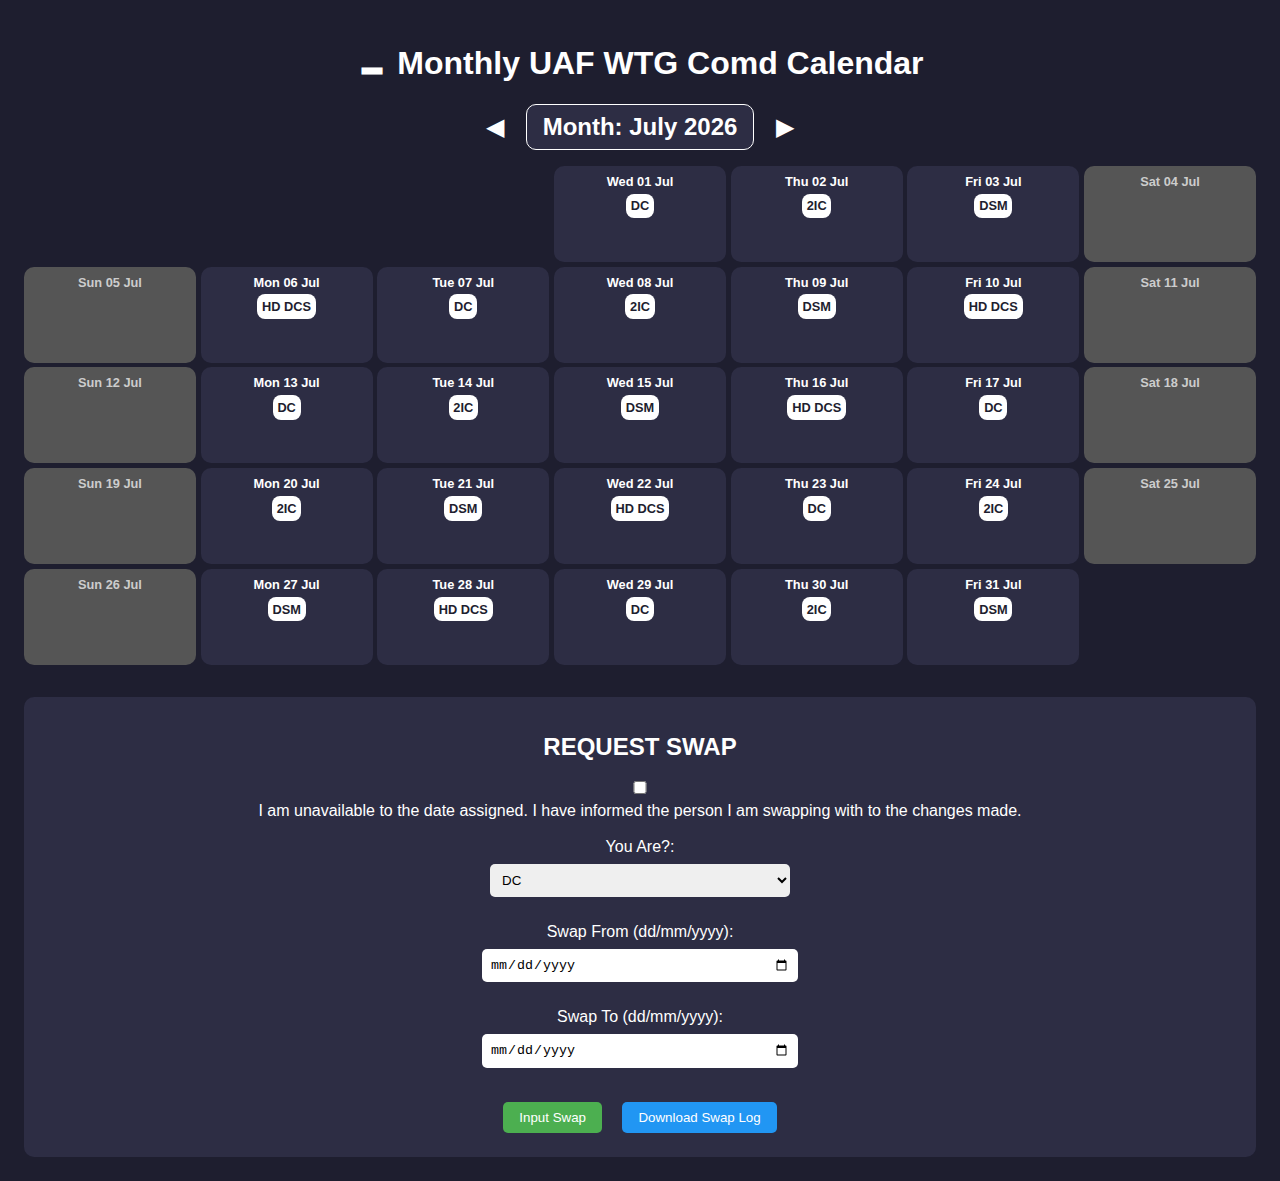
<file: index.html>
<!DOCTYPE html>
<html lang="en">
<head>
  <meta charset="UTF-8" />
  <meta name="viewport" content="width=device-width, initial-scale=1.0" />
  <title>📅 Monthly UAF WTG Comd Calendar</title>
  <link rel="stylesheet" href="style.css" />
</head>
<body>
<h1>🗕️ Monthly UAF WTG Comd Calendar</h1>
<div class="calendar-nav">
  <button id="prevBtn">◀</button>
  <span id="monthTitle"></span>
  <button id="nextBtn">▶</button>
</div>
<div class="calendar" id="calendar"></div>
<div id="swapForm">
  <h2>REQUEST SWAP</h2>
  <label>
    <input type="checkbox" id="acknowledgeBox" />
    I am unavailable to the date assigned. I have informed the person I am swapping with to the changes made.
  </label><br><br>
  <label>You Are?:
    <select id="personSelect"></select>
  </label><br>
  <label>Swap From (dd/mm/yyyy):
    <input type="date" id="fromDate">
  </label><br>
  <label>Swap To (dd/mm/yyyy):
    <input type="date" id="toDate">
  </label><br>
  <button class="button" id="inputSwapBtn">Input Swap</button>
  <button class="button" id="downloadLogBtn" style="background:#2196F3">Download Swap Log</button>
</div>
<div id="popup">
  <div id="popupContent">
    <p>Are you sure?</p>
    <button class="button" id="yesBtn">Yes</button>
    <button class="button" id="noBtn" style="background:#f44336">No</button>
  </div>
</div>
<script src="script.js"></script>
</body>
</html>
</file>
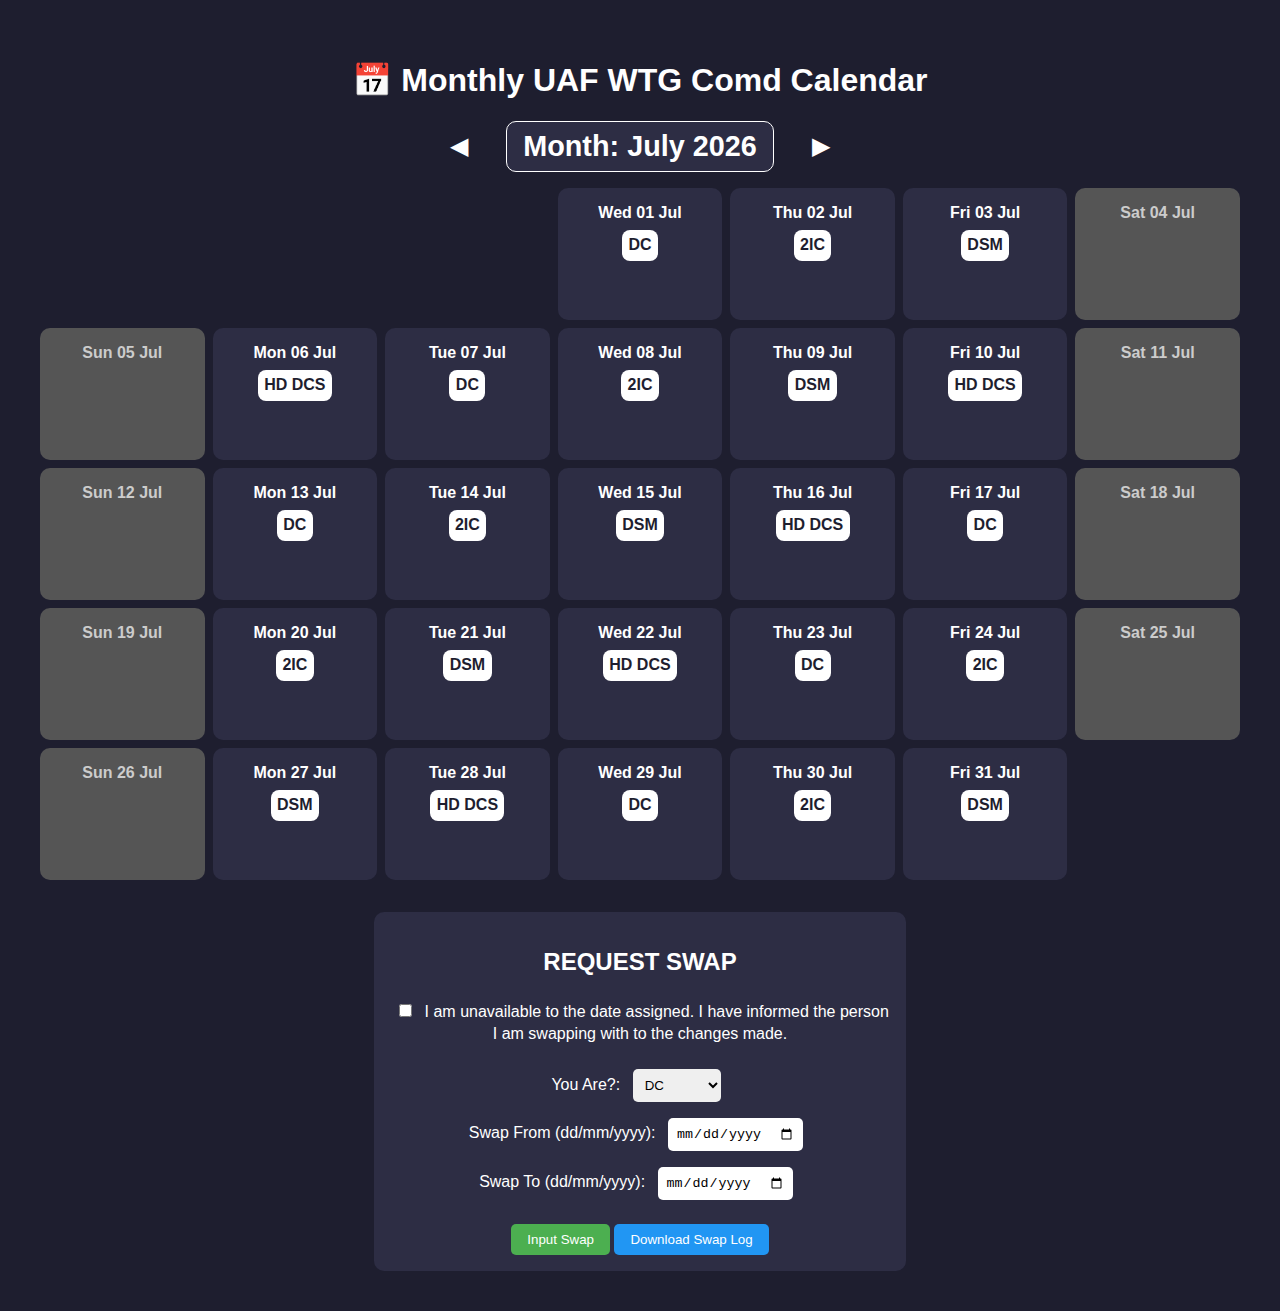
<file: test.html>
<!DOCTYPE html>
<html lang="en">
<head>
  <meta charset="UTF-8">
  <meta name="viewport" content="width=device-width, initial-scale=1.0">
  <title>Monthly UAF WTG Comd Calendar</title>
  <style>
    body {
      font-family: 'Segoe UI', sans-serif;
      background-color: #1e1e2f;
      color: #fff;
      padding: 2rem;
      text-align: center;
    }
    .calendar-nav {
      margin-bottom: 1rem;
      display: flex;
      justify-content: center;
      align-items: center;
      gap: 2rem;
    }
    .calendar-nav button {
      background: none;
      color: #fff;
      font-family: 'Segoe UI', sans-serif;
      border: none;
      font-size: 1.5rem;
      cursor: pointer;
    }
    #monthTitle {
      font-size: 1.8rem;
      font-weight: bold;
      border: 1px solid #fff;
      border-radius: 10px;
      padding: 0.5rem 1rem;
      background-color: #2d2d44;
    }
    .calendar {
      display: grid;
      grid-template-columns: repeat(7, 1fr);
      gap: 0.5rem;
      margin-top: 1rem;
    }
    .day {
      background: #2d2d44;
      padding: 1rem;
      border-radius: 10px;
      min-height: 100px;
    }
    .day.weekend {
      background: #555;
      color: #ccc;
    }
    .day h4 {
      margin: 0 0 0.5rem;
    }
    .assigned {
      font-weight: bold;
      background: #ffffff;
      color: #1e1e2f;
      border-radius: 8px;
      padding: 0.4rem;
      width: fit-content;
      margin: 0 auto;
    }
    #swapForm {
      margin-top: 2rem;
      background: #2d2d44;
      padding: 1rem;
      border-radius: 10px;
      max-width: 500px;
      margin-left: auto;
      margin-right: auto;
    }
    #swapForm select, #swapForm input {
      margin: 0.5rem;
      padding: 0.5rem;
      border-radius: 5px;
      border: none;
    }
    #popup {
      position: fixed;
      top: 0; left: 0;
      width: 100%; height: 100%;
      background: rgba(0, 0, 0, 0.7);
      display: none;
      align-items: center;
      justify-content: center;
      z-index: 1000;
    }
    #popupContent {
      background: #2d2d44;
      padding: 2rem;
      border-radius: 10px;
      z-index: 1001;
    }
    .button {
      padding: 0.5rem 1rem;
      border: none;
      border-radius: 5px;
      margin-top: 1rem;
      background: #4caf50;
      color: white;
      cursor: pointer;
    }
  </style>
</head>
<body>
  <h1>📅 Monthly UAF WTG Comd Calendar</h1>
  <div class="calendar-nav">
    <button id="prevBtn">◀</button>
    <span id="monthTitle"></span>
    <button id="nextBtn">▶</button>
  </div>
  <div class="calendar" id="calendar"></div>
  <div id="swapForm">
    <h2>REQUEST SWAP</h2>
    <label>
      <input type="checkbox" id="acknowledgeBox" />
      I am unavailable to the date assigned. I have informed the person I am swapping with to the changes made.
    </label>
    <br><br>
    <label>You Are?:
      <select id="personSelect"></select>
    </label><br>
    <label>Swap From (dd/mm/yyyy):
      <input type="date" id="fromDate">
    </label><br>
    <label>Swap To (dd/mm/yyyy):
      <input type="date" id="toDate">
    </label><br>
    <button class="button" id="inputSwapBtn">Input Swap</button>
    <button class="button" id="downloadLogBtn" style="background:#2196F3">Download Swap Log</button>
  </div>

  <div id="popup">
    <div id="popupContent">
      <p>Are you sure?</p>
      <button class="button" id="yesBtn">Yes</button>
      <button class="button" id="noBtn" style="background:#f44336">No</button>
    </div>
  </div>
<script>
document.addEventListener("DOMContentLoaded", () => {
  const people = ["DC", "2IC", "DSM", "HD DCS"];
  let assignments = {};
  let currentMonth = new Date().getMonth();
  let currentYear = new Date().getFullYear();
  let swapRequest = {};
  let swapHistory = [];

  function getLocalDateString(date) {
    return new Date(date).toLocaleDateString('en-CA');
  }

  function preloadAssignments(year, month) {
    const date = new Date(year, month, 1);
    let personIndex = 0;
    assignments = {};
    while (date.getMonth() === month) {
      const day = date.getDay();
      const dateStr = getLocalDateString(date);
      if (day !== 0 && day !== 6) {
        assignments[dateStr] = people[personIndex % people.length];
        personIndex++;
      }
      date.setDate(date.getDate() + 1);
    }
  }

  function renderCalendar(month, year) {
    const calendar = document.getElementById("calendar");
    calendar.innerHTML = "";
    const monthTitle = document.getElementById("monthTitle");
    const monthNames = ["January", "February", "March", "April", "May", "June", "July", "August", "September", "October", "November", "December"];
    monthTitle.textContent = `Month: ${monthNames[month]} ${year}`;

    const firstDay = new Date(year, month, 1).getDay();
    const daysInMonth = new Date(year, month + 1, 0).getDate();

    for (let i = 0; i < firstDay; i++) {
      const emptyCell = document.createElement("div");
      calendar.appendChild(emptyCell);
    }

    for (let date = 1; date <= daysInMonth; date++) {
      const dayDiv = document.createElement("div");
      const thisDate = new Date(year, month, date);
      const dateStr = getLocalDateString(thisDate);
      dayDiv.classList.add("day");
      if (thisDate.getDay() === 0 || thisDate.getDay() === 6) {
        dayDiv.classList.add("weekend");
      }
      const dateLabel = document.createElement("h4");
      dateLabel.textContent = `${thisDate.toLocaleDateString('en-GB', { weekday: 'short', day: '2-digit', month: 'short' })}`;
      dayDiv.appendChild(dateLabel);
      if (assignments[dateStr]) {
        const assigned = document.createElement("div");
        assigned.classList.add("assigned");
        assigned.textContent = assignments[dateStr];
        dayDiv.appendChild(assigned);
      }
      calendar.appendChild(dayDiv);
    }
  }

  function changeMonth(offset) {
    currentMonth += offset;
    if (currentMonth < 0) {
      currentMonth = 11;
      currentYear--;
    } else if (currentMonth > 11) {
      currentMonth = 0;
      currentYear++;
    }
    preloadAssignments(currentYear, currentMonth);
    renderCalendar(currentMonth, currentYear);
    populatePersonSelect();
  }

  function populatePersonSelect() {
    const select = document.getElementById("personSelect");
    select.innerHTML = "";
    people.forEach(person => {
      const option = document.createElement("option");
      option.value = person;
      option.textContent = person;
      select.appendChild(option);
    });
  }

  function confirmSwap() {
    const fromDate = document.getElementById('fromDate').value;
    const toDate = document.getElementById('toDate').value;
    const acknowledged = document.getElementById('acknowledgeBox').checked;
    const person = document.getElementById('personSelect').value;

    const fromStr = getLocalDateString(fromDate);
    const toStr = getLocalDateString(toDate);

    if (!acknowledged) {
      alert('Please confirm you have informed the person you are swapping with.');
      return;
    }
    if (!fromStr || !toStr) {
      alert('Please select both dates.');
      return;
    }
    if (assignments[fromStr] !== person) {
      alert('You are not assigned to the from-date.');
      return;
    }
    swapRequest = { from: fromStr, to: toStr, person };
    document.getElementById('popup').style.display = 'flex';
  }

  function applySwap() {
    const { from, to, person } = swapRequest;
    const swappedWith = assignments[to];

    // Log the swap
    swapHistory.push(`"${new Date().toLocaleString()}","${person}","${from}","${to}","${swappedWith}"`);

    // Perform the swap
    const temp = assignments[to];
    assignments[to] = assignments[from];
    assignments[from] = temp;

    renderCalendar(currentMonth, currentYear);
    document.getElementById('popup').style.display = 'none';
  }

  function closePopup() {
    document.getElementById('popup').style.display = 'none';
  }

  function downloadLog() {
    let csv = "timestamp,person,from_date,to_date,swapped_with\n" + swapHistory.join("\n");
    const blob = new Blob([csv], { type: "text/csv" });
    const url = URL.createObjectURL(blob);
    const a = document.createElement("a");
    a.href = url;
    a.download = "swap_log.csv";
    a.click();
    URL.revokeObjectURL(url);
  }

  document.getElementById("prevBtn").addEventListener("click", () => changeMonth(-1));
  document.getElementById("nextBtn").addEventListener("click", () => changeMonth(1));
  document.getElementById("inputSwapBtn").addEventListener("click", confirmSwap);
  document.getElementById("yesBtn").addEventListener("click", applySwap);
  document.getElementById("noBtn").addEventListener("click", closePopup);
  document.getElementById("downloadLogBtn").addEventListener("click", downloadLog);

  preloadAssignments(currentYear, currentMonth);
  renderCalendar(currentMonth, currentYear);
  populatePersonSelect();
});
</script>
</body>
</html>
</file>
<file: style.css>
body {
  font-family: 'Segoe UI', sans-serif;
  background-color: #1e1e2f;
  color: #fff;
  padding: 1rem;
  text-align: center;
}
.calendar-nav {
  margin-bottom: 1rem;
  display: flex;
  justify-content: center;
  align-items: center;
  gap: 1rem;
  flex-wrap: wrap;
}
.calendar-nav button {
  background: none;
  color: #fff;
  font-family: 'Segoe UI', sans-serif;
  border: none;
  font-size: 1.5rem;
  cursor: pointer;
}
#monthTitle {
  font-size: 1.5rem;
  font-weight: bold;
  border: 1px solid #fff;
  border-radius: 10px;
  padding: 0.5rem 1rem;
  background-color: #2d2d44;
}
.calendar {
  display: grid;
  grid-template-columns: repeat(7, 1fr);
  gap: 0.3rem;
  margin-top: 1rem;
}
.day {
  background: #2d2d44;
  padding: 0.5rem;
  border-radius: 10px;
  min-height: 80px;
}
.day.weekend {
  background: #555;
  color: #ccc;
}
.day h4 {
  margin: 0 0 0.3rem;
  font-size: 0.8rem;
}
.assigned {
  font-weight: bold;
  background: #ffffff;
  color: #1e1e2f;
  border-radius: 8px;
  padding: 0.3rem;
  width: fit-content;
  margin: 0 auto;
  font-size: 0.8rem;
}
#swapForm {
  margin-top: 2rem;
  background: #2d2d44;
  padding: 1rem;
  border-radius: 10px;
  max-width: 100%;
}
#swapForm select,
#swapForm input {
  margin: 0.5rem auto;
  padding: 0.5rem;
  border-radius: 5px;
  border: none;
  display: block;
  width: 100%;
  max-width: 300px;
}
#popup {
  position: fixed;
  top: 0;
  left: 0;
  width: 100%;
  height: 100%;
  background: rgba(0, 0, 0, 0.7);
  display: none;
  align-items: center;
  justify-content: center;
  z-index: 1000;
}
#popupContent {
  background: #2d2d44;
  padding: 2rem;
  border-radius: 10px;
  z-index: 1001;
  width: 90%;
  max-width: 400px;
}
.button {
  padding: 0.5rem 1rem;
  border: none;
  border-radius: 5px;
  margin: 0.5rem;
  background: #4caf50;
  color: white;
  cursor: pointer;
}
@media (max-width: 600px) {
  .calendar {
    grid-template-columns: repeat(3, 1fr);
  }
  .calendar-nav {
    flex-direction: column;
  }
  #monthTitle {
    font-size: 1.2rem;
  }
}
</file>
